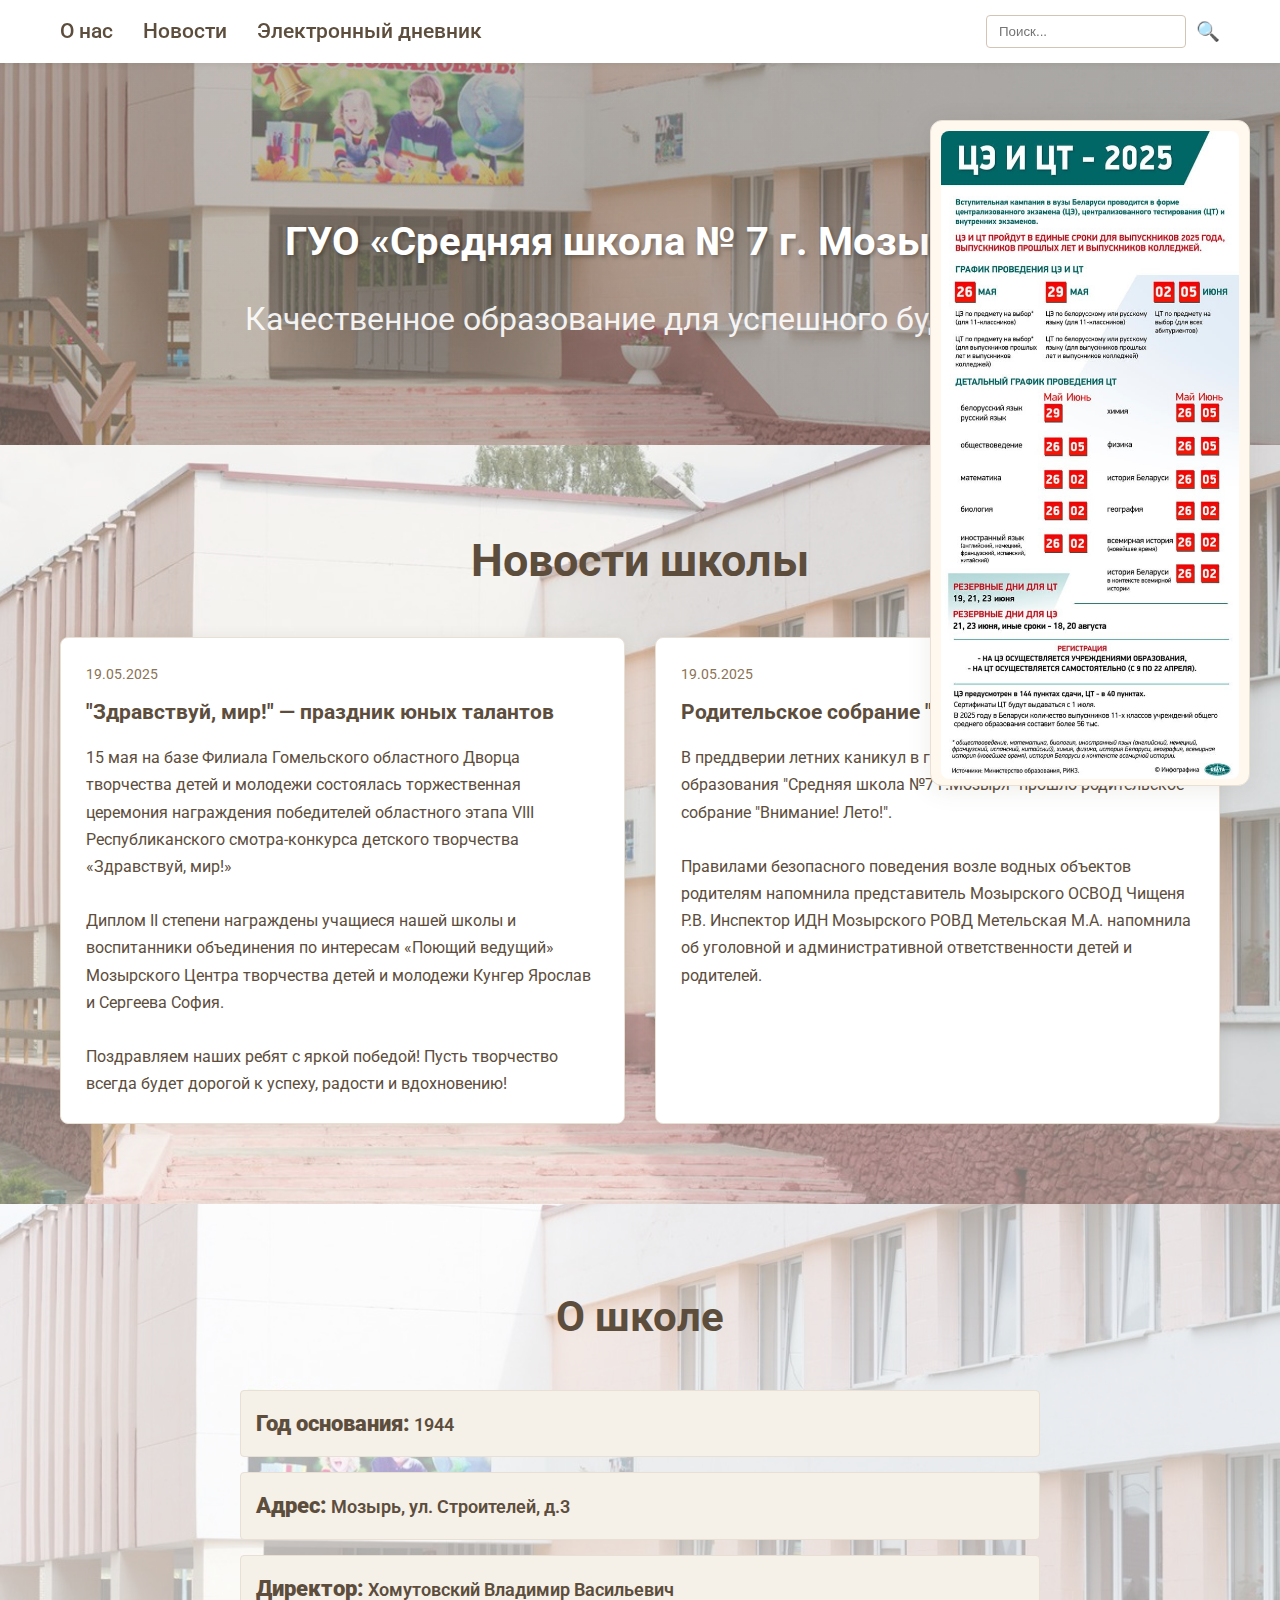
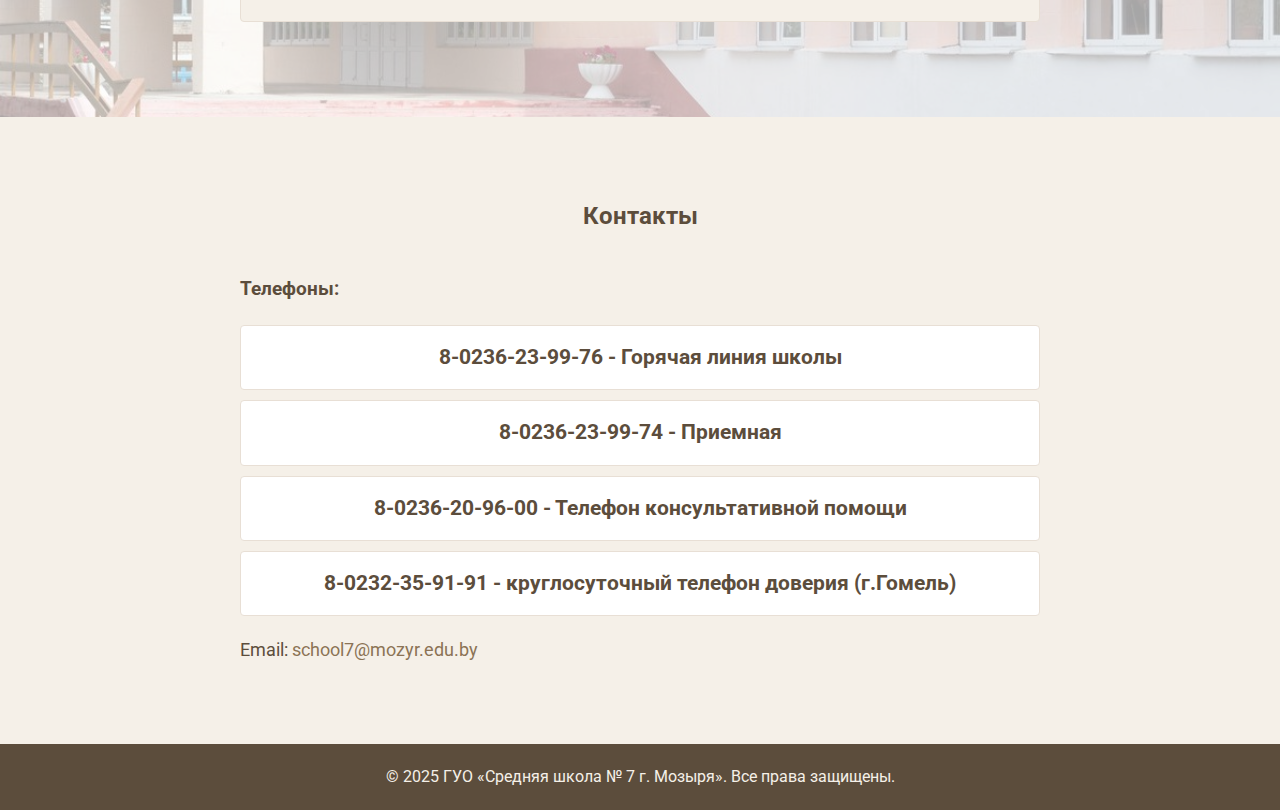
<file: index.html>
<!DOCTYPE html>
<html lang="ru">
<head>
    <meta charset="UTF-8">
    <meta name="viewport" content="width=device-width, initial-scale=1.0">
    <title>Средняя школа № 7 г. Мозыря</title>
    <link rel="stylesheet" href="styles.css">
    <link href="https://fonts.googleapis.com/css2?family=Roboto:wght@300;400;500;700&display=swap" rel="stylesheet">
</head>
<body>
    <header class="header">
        <div class="container">
            <nav class="main-nav">
                <a href="about.php">О нас</a>
                <a href="news.html">Новости</a>
                <a href="#diary">Электронный дневник</a>
            </nav>
            <div class="search">
                <input type="text" placeholder="Поиск...">
                <button type="button">🔍</button>
            </div>
        </div>
    </header>

    <main>
        <section class="hero">
            <div class="container">
                <h1>ГУО «Средняя школа № 7 г. Мозыря»</h1>
                <p class="hero-subtitle">Качественное образование для успешного будущего</p>
            </div>
        </section>

        <section id="news" class="news-section">
            <div class="container">
                <h2>Новости школы</h2>
                <div class="news-grid">
                    <div class="news-item">
                        <span class="news-date">19.05.2025</span>
                        <h3 class="news-title">"Здравствуй, мир!" — праздник юных талантов</h3>
                        <p class="news-text">
                            15 мая на базе Филиала Гомельского областного Дворца творчества детей и молодежи состоялась торжественная церемония награждения победителей областного этапа VIII Республиканского смотра-конкурса детского творчества «Здравствуй, мир!»
                            <br><br>
                            Диплом II степени награждены учащиеся нашей школы и воспитанники объединения по интересам «Поющий ведущий» Мозырского Центра творчества детей и молодежи Кунгер Ярослав и Сергеева София.
                            <br><br>
                            Поздравляем наших ребят с яркой победой! Пусть творчество всегда будет дорогой к успеху, радости и вдохновению!
                        </p>
                    </div>
                    <div class="news-item">
                        <span class="news-date">19.05.2025</span>
                        <h3 class="news-title">Родительское собрание "Внимание! Лето!"</h3>
                        <p class="news-text">
                            В преддверии летних каникул в государственном учреждении образования "Средняя школа №7 г.Мозыря" прошло родительское собрание "Внимание! Лето!".
                            <br><br>
                            Правилами безопасного поведения возле водных объектов родителям напомнила представитель Мозырского ОСВОД Чищеня Р.В. Инспектор ИДН Мозырского РОВД Метельская М.А. напомнила об уголовной и административной ответственности детей и родителей.
                        </p>
                    </div>
                </div>
            </div>
        </section>

        <section id="about" class="about-section">
            <div class="container">
                <h2>О школе</h2>
                <div class="about-content">
                    <div class="about-info">
                        <ul class="about-list">
                            <li><strong>Год основания:</strong> 1944</li>
                            <li><strong>Адрес:</strong> Мозырь, ул. Строителей, д.3</li>
                            <li><strong>Директор:</strong> Хомутовский Владимир Васильевич</li>
                        </ul>
                    </div>
                </div>
            </div>
        </section>

        <section id="contacts" class="contacts-section">
            <div class="container">
                <h2>Контакты</h2>
                <div class="contacts-content">
                    <div class="contacts-info">
                        <h3>Телефоны:</h3>
                        <ul class="contacts-list" style="text-align: center;">
                            <li>8-0236-23-99-76 - Горячая линия школы</li>
                            <li>8-0236-23-99-74 - Приемная</li>
                            <li>8-0236-20-96-00 - Телефон консультативной помощи</li>
                            <li>8-0232-35-91-91 - круглосуточный телефон доверия (г.Гомель)</li>
                        </ul>
                        <p class="email">Email: <a href="mailto:school7@mozyr.edu.by">school7@mozyr.edu.by</a></p>
                    </div>
                </div>
            </div>
        </section>
    </main>

    <footer class="footer">
        <div class="container">
            <p>&copy; 2025 ГУО «Средняя школа № 7 г. Мозыря». Все права защищены.</p>
        </div>
    </footer>

    <div class="side-ad">
        <img src="img/ce-ct-2025.jpg.jpg" alt="ЦЭ и ЦТ 2025">
    </div>
</body>
</html>
</file>
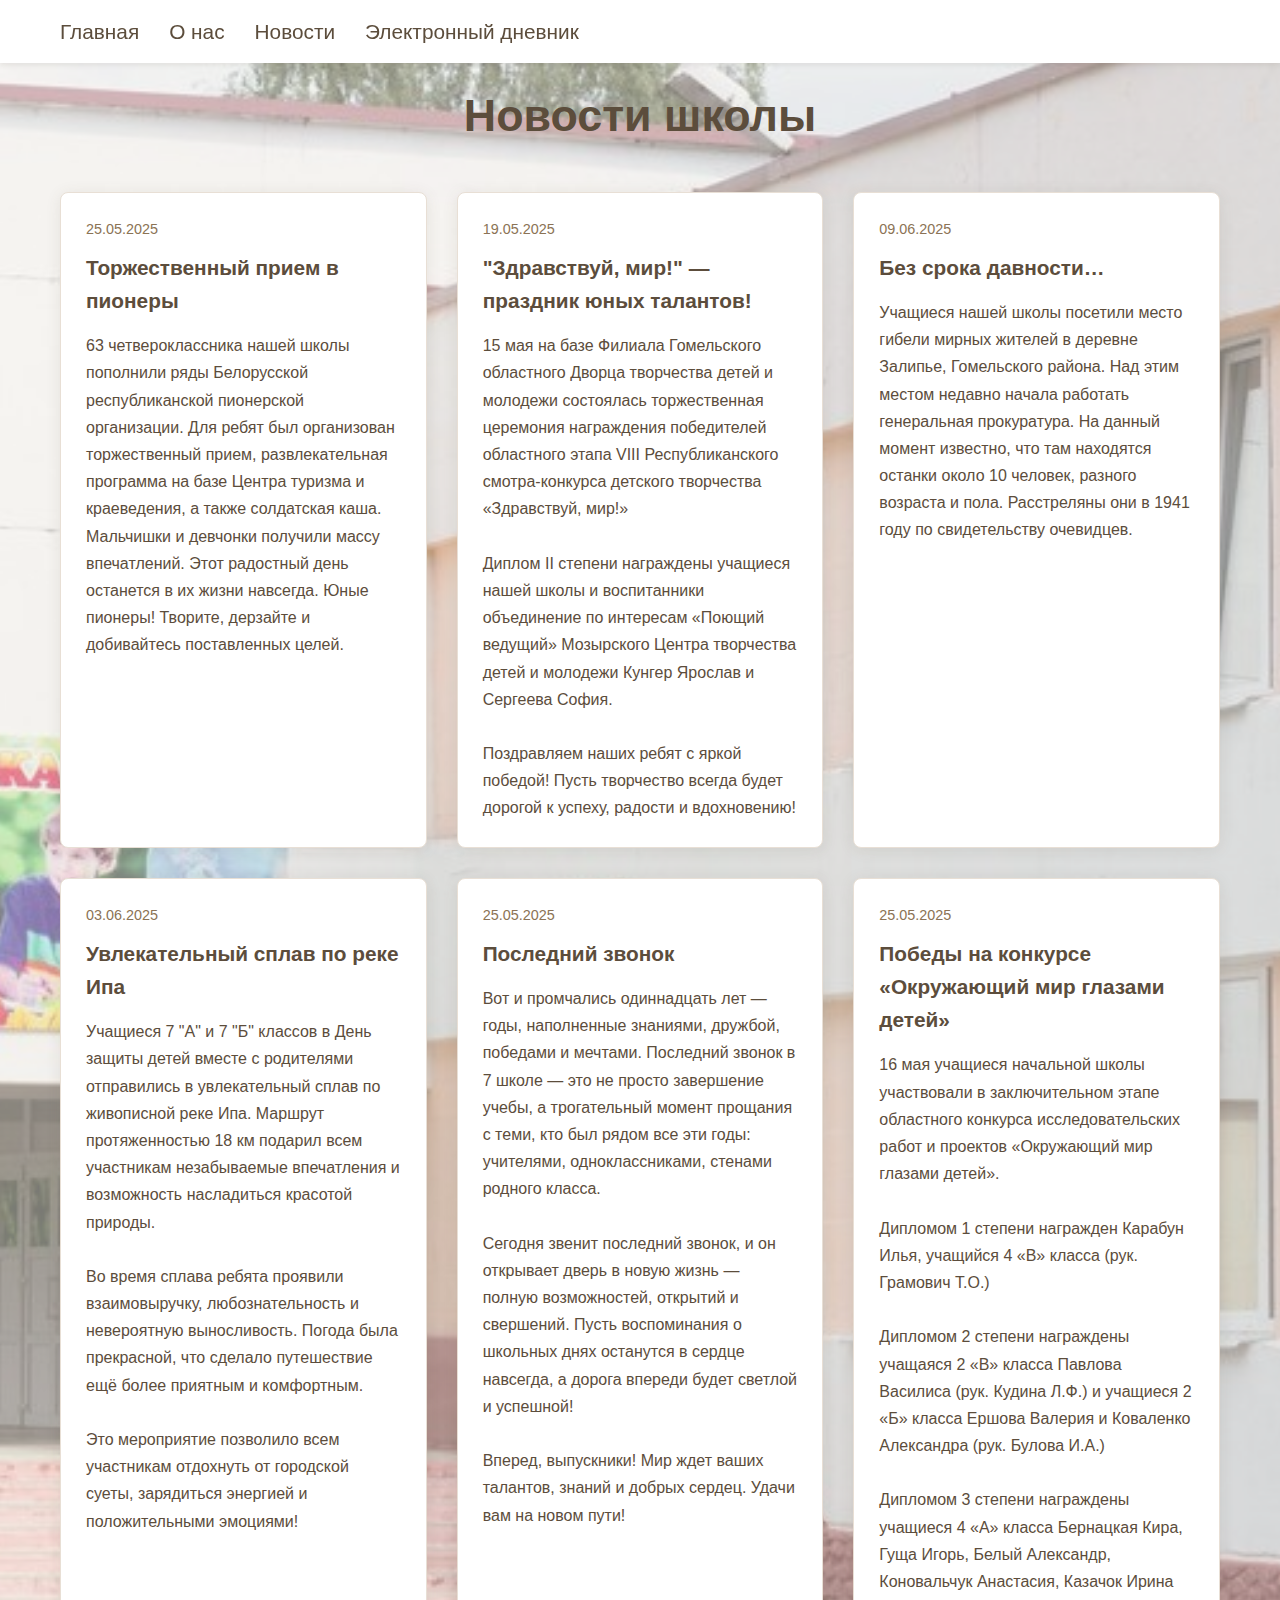
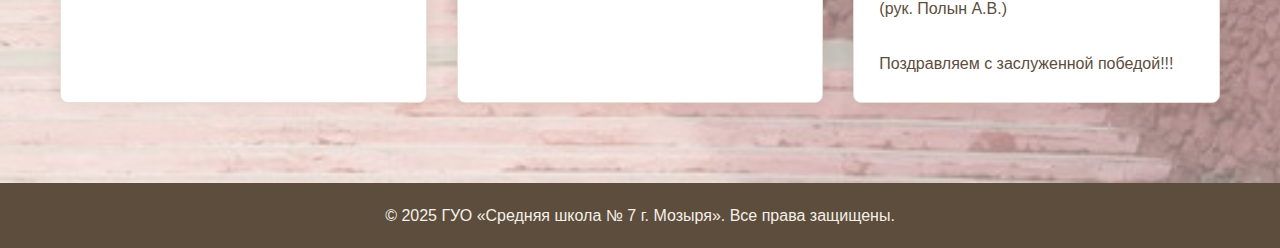
<file: news.html>
<!DOCTYPE html>
<html lang="ru">
<head>
    <meta charset="UTF-8">
    <meta name="viewport" content="width=device-width, initial-scale=1.0">
    <title>Новости — Средняя школа № 7 г. Мозыря</title>
    <link rel="stylesheet" href="styles.css">
</head>
<body>
    <header class="header">
        <div class="container">
            <nav class="main-nav">
                <a href="index.html">Главная</a>
                <a href="about.php">О нас</a>
                <a href="news.html">Новости</a>
                <a href="#diary">Электронный дневник</a>
            </nav>
        </div>
    </header>
    <main>
        <section class="news-section">
            <div class="container">
                <h2>Новости школы</h2>
                <div class="news-grid">
                    <div class="news-item">
                        <span class="news-date">25.05.2025</span>
                        <h3 class="news-title">Торжественный прием в пионеры</h3>
                        <p class="news-text">
                            63 четвероклассника нашей школы пополнили ряды Белорусской республиканской пионерской организации. Для ребят был организован торжественный прием, развлекательная программа на базе Центра туризма и краеведения, а также солдатская каша. Мальчишки и девчонки получили массу впечатлений. Этот радостный день останется в их жизни навсегда. Юные пионеры! Творите, дерзайте и добивайтесь поставленных целей.
                        </p>
                    </div>
                    <div class="news-item">
                        <span class="news-date">19.05.2025</span>
                        <h3 class="news-title">"Здравствуй, мир!" — праздник юных талантов!</h3>
                        <p class="news-text">
                            15 мая на базе Филиала Гомельского областного Дворца творчества детей и молодежи состоялась торжественная церемония награждения победителей областного этапа VIII Республиканского смотра-конкурса детского творчества «Здравствуй, мир!»<br><br>
                            Диплом II степени награждены учащиеся нашей школы и воспитанники объединение по интересам «Поющий ведущий» Мозырского Центра творчества детей и молодежи Кунгер Ярослав и Сергеева София.<br><br>
                            Поздравляем наших ребят с яркой победой! Пусть творчество всегда будет дорогой к успеху, радости и вдохновению!
                        </p>
                    </div>
                    <div class="news-item">
                        <span class="news-date">09.06.2025</span>
                        <h3 class="news-title">Без срока давности…</h3>
                        <p class="news-text">
                            Учащиеся нашей школы посетили место гибели мирных жителей в деревне Залипье, Гомельского района. Над этим местом недавно начала работать генеральная прокуратура. На данный момент известно, что там находятся останки около 10 человек, разного возраста и пола. Расстреляны они в 1941 году по свидетельству очевидцев.
                        </p>
                    </div>
                    <div class="news-item">
                        <span class="news-date">03.06.2025</span>
                        <h3 class="news-title">Увлекательный сплав по реке Ипа</h3>
                        <p class="news-text">
                            Учащиеся 7 "А" и 7 "Б" классов в День защиты детей вместе с родителями отправились в увлекательный сплав по живописной реке Ипа. Маршрут протяженностью 18 км подарил всем участникам незабываемые впечатления и возможность насладиться красотой природы.<br><br>
                            Во время сплава ребята проявили взаимовыручку, любознательность и невероятную выносливость. Погода была прекрасной, что сделало путешествие ещё более приятным и комфортным.<br><br>
                            Это мероприятие позволило всем участникам отдохнуть от городской суеты, зарядиться энергией и положительными эмоциями!
                        </p>
                    </div>
                    <div class="news-item">
                        <span class="news-date">25.05.2025</span>
                        <h3 class="news-title">Последний звонок</h3>
                        <p class="news-text">
                            Вот и промчались одиннадцать лет — годы, наполненные знаниями, дружбой, победами и мечтами. Последний звонок в 7 школе — это не просто завершение учебы, а трогательный момент прощания с теми, кто был рядом все эти годы: учителями, одноклассниками, стенами родного класса.<br><br>
                            Сегодня звенит последний звонок, и он открывает дверь в новую жизнь — полную возможностей, открытий и свершений. Пусть воспоминания о школьных днях останутся в сердце навсегда, а дорога впереди будет светлой и успешной!<br><br>
                            Вперед, выпускники! Мир ждет ваших талантов, знаний и добрых сердец. Удачи вам на новом пути!
                        </p>
                    </div>
                    <div class="news-item">
                        <span class="news-date">25.05.2025</span>
                        <h3 class="news-title">Победы на конкурсе «Окружающий мир глазами детей»</h3>
                        <p class="news-text">
                            16 мая учащиеся начальной школы участвовали в заключительном этапе областного конкурса исследовательских работ и проектов «Окружающий мир глазами детей».<br><br>
                            Дипломом 1 степени награжден Карабун Илья, учащийся 4 «В» класса (рук. Грамович Т.О.)<br><br>
                            Дипломом 2 степени награждены учащаяся 2 «В» класса Павлова Василиса (рук. Кудина Л.Ф.) и учащиеся 2 «Б» класса Ершова Валерия и Коваленко Александра (рук. Булова И.А.)<br><br>
                            Дипломом 3 степени награждены учащиеся 4 «А» класса Бернацкая Кира, Гуща Игорь, Белый Александр, Коновальчук Анастасия, Казачок Ирина (рук. Полын А.В.)<br><br>
                            Поздравляем с заслуженной победой!!!
                        </p>
                    </div>
                </div>
            </div>
        </section>
    </main>
    <footer class="footer">
        <div class="container">
            <p>&copy; 2025 ГУО «Средняя школа № 7 г. Мозыря». Все права защищены.</p>
        </div>
    </footer>
</body>
</html>
</file>
<file: styles.css>
/* Reset and base styles */
* {
    margin: 0;
    padding: 0;
    box-sizing: border-box;
}

body {
    font-family: 'Roboto', sans-serif;
    line-height: 1.6;
    color: #5c4d3c;
    background-color: #fdfbf7;
}

.container {
    max-width: 1200px;
    margin: 0 auto;
    padding: 0 20px;
}

/* Header styles */
.header {
    background-color: #fff;
    box-shadow: 0 2px 5px rgba(92, 77, 60, 0.1);
    position: fixed;
    width: 100%;
    top: 0;
    z-index: 1000;
}

.header .container {
    display: flex;
    justify-content: space-between;
    align-items: center;
    padding: 15px 20px;
}

.main-nav {
    display: flex;
    gap: 30px;
}

.main-nav a {
    text-decoration: none;
    color: #5c4d3c;
    font-weight: 500;
    transition: color 0.3s;
    font-size: 1.3em;
}

.main-nav a:hover {
    color: #8b7355;
}

.search {
    display: flex;
    align-items: center;
    gap: 10px;
}

.search input {
    padding: 8px 12px;
    border: 1px solid #d4c4b5;
    border-radius: 4px;
    width: 200px;
    background-color: #fff;
}

.search button {
    background: none;
    border: none;
    cursor: pointer;
    font-size: 1.2em;
    color: #5c4d3c;
}

/* Hero section */
.hero {
    position: relative;
    overflow: hidden;
    background: linear-gradient(rgba(92, 77, 60, 0.6), rgba(92, 77, 60, 0.6));
    background-size: cover;
    background-position: center;
    color: white;
    text-align: center;
    padding: 150px 0 100px;
    margin-top: 60px;
}

.hero::before {
    content: "";
    position: absolute;
    top: 0; left: 0; right: 0; bottom: 0;
    background: url('img/school-hero-bg.jpg') center center/cover no-repeat;
    opacity: 0.4;
    z-index: 1;
}

.hero .container {
    position: relative;
    z-index: 2;
}

.hero h1 {
    font-size: 2.5em;
    margin-bottom: 20px;
    text-shadow: 2px 2px 4px rgba(0, 0, 0, 0.3);
}

.hero-subtitle {
    font-size: 2em;
    opacity: 0.9;
}

/* News section */
.news-section {
    position: relative;
    padding: 80px 0;
    background-color: #f5f0e8;
    overflow: hidden;
}

.news-section::before {
    content: "";
    position: absolute;
    top: 0; left: 0; right: 0; bottom: 0;
    background: url('img/school-bg.jpg') center center/cover no-repeat;
    opacity: 0.5;
    z-index: 1;
}

.news-section .container {
    position: relative;
    z-index: 2;
}

.news-section h2 {
    text-align: center;
    margin-bottom: 40px;
    color: #5c4d3c;
    font-size: 2.8em;
    font-weight: 700;
}

.news-grid {
    display: grid;
    grid-template-columns: repeat(auto-fit, minmax(300px, 1fr));
    gap: 30px;
}

.news-item {
    background: white;
    padding: 25px;
    border-radius: 8px;
    box-shadow: 0 2px 15px rgba(92, 77, 60, 0.1);
    border: 1px solid #e8dfd5;
}

.news-date {
    color: #8b7355;
    font-size: 0.9em;
    display: block;
    margin-bottom: 10px;
}

.news-title {
    color: #5c4d3c;
    margin-bottom: 15px;
    font-size: 1.3em;
}

.news-text {
    color: #5c4d3c;
    line-height: 1.7;
}

/* About section */
.about-section {
    position: relative;
    overflow: hidden;
    padding: 80px 0;
    background-color: white;
}

.about-section::before {
    content: "";
    position: absolute;
    top: 0; left: 0; right: 0; bottom: 0;
    background: url('img/school-bg.jpg') center center/cover no-repeat;
    opacity: 0.35;
    z-index: 1;
}

.about-section > .container {
    position: relative;
    z-index: 2;
}

.about-section h2 {
    text-align: center;
    margin-bottom: 40px;
    color: #5c4d3c;
    font-size: 2.6em;
    font-weight: 700;
}

.about-content {
    max-width: 800px;
    margin: 0 auto;
}

.about-list {
    list-style: none;
}

.about-list li {
    margin-bottom: 15px;
    font-size: 1.1em;
    padding: 15px;
    background-color: #f5f0e8;
    border-radius: 4px;
    border: 1px solid #e8dfd5;
}

.about-section p, .about-section ul, .about-section li {
    font-weight: 600;
}

.about-section p {
    font-size: 1.12em;
}

.about-section strong {
    font-size: 1.25em;
}

.about-history-bg {
    background: #faf7f2;
    border-radius: 14px;
    box-shadow: 0 2px 12px rgba(92,77,60,0.07);
    padding: 28px 32px 20px 32px;
    margin-bottom: 32px;
}

/* Contacts section */
.contacts-section {
    padding: 80px 0;
    background-color: #f5f0e8;
}

.contacts-section h2 {
    text-align: center;
    margin-bottom: 40px;
    color: #5c4d3c;
}

.contacts-content {
    max-width: 800px;
    margin: 0 auto;
}

.contacts-info h3 {
    margin-bottom: 20px;
    color: #5c4d3c;
}

.contacts-list {
    list-style: none;
    margin-bottom: 20px;
}

.contacts-list li {
    margin-bottom: 10px;
    padding: 15px;
    background-color: white;
    border-radius: 4px;
    border: 1px solid #e8dfd5;
    font-size: 1.3em;
    font-weight: 700;
}

.email {
    font-size: 1.1em;
}

.email a {
    color: #8b7355;
    text-decoration: none;
}

.email a:hover {
    text-decoration: underline;
}

/* Footer */
.footer {
    background-color: #5c4d3c;
    color: #f5f0e8;
    padding: 20px 0;
    text-align: center;
}

/* Responsive design */
@media (max-width: 768px) {
    .header .container {
        flex-direction: column;
        gap: 15px;
    }

    .main-nav {
        flex-direction: column;
        align-items: center;
        gap: 15px;
    }

    .search {
        width: 100%;
        justify-content: center;
    }

    .search input {
        width: 100%;
        max-width: 300px;
    }

    .hero {
        padding: 120px 0 60px;
    }

    .hero h1 {
        font-size: 2em;
    }

    .news-grid {
        grid-template-columns: 1fr;
    }
}

.side-ad {
    position: fixed;
    right: 30px;
    top: 120px;
    width: 320px;
    z-index: 1100;
    background: #fff8ef;
    border: 1px solid #e8dfd5;
    border-radius: 12px;
    box-shadow: 0 4px 24px rgba(92, 77, 60, 0.10);
    padding: 10px 10px 6px 10px;
    display: flex;
    flex-direction: column;
    align-items: center;
}

.side-ad img {
    width: 100%;
    height: auto;
    border-radius: 8px;
    display: block;
}

@media (max-width: 1100px) {
    .side-ad {
        display: none;
    }
}

.admin-person {
    display: flex;
    align-items: flex-start;
    gap: 24px;
    margin-bottom: 32px;
    background: #faf7f2;
    border-radius: 14px;
    box-shadow: 0 2px 12px rgba(92,77,60,0.07);
    padding: 18px 20px;
    text-align: left;
}

.admin-photo {
    width: 180px;
    height: 220px;
    object-fit: cover;
    border-radius: 10px;
    margin-bottom: 0;
    box-shadow: 0 2px 10px rgba(0,0,0,0.08);
    flex-shrink: 0;
}

.admin-info {
    flex: 1;
    display: flex;
    flex-direction: column;
    gap: 4px;
}

.admin-person h3 {
    margin: 0 0 4px 0;
    color: #5c4d3c;
    font-size: 1.15em;
}

.admin-person p {
    margin: 2px 0 2px 0;
    font-size: 1em;
    color: #4a3a28;
    line-height: 1.3;
}

.admin-person ul {
    padding-left: 18px;
    margin: 4px 0 4px 0;
}

.admin-person ul li {
    margin-bottom: 2px;
    font-size: 0.98em;
}

@media (max-width: 700px) {
    .admin-person {
        flex-direction: column;
        align-items: center;
        padding: 12px 4px;
        gap: 10px;
    }
    .admin-photo {
        width: 100%;
        max-width: 220px;
        height: auto;
    }
    .admin-info {
        width: 100%;
    }
}
</file>
